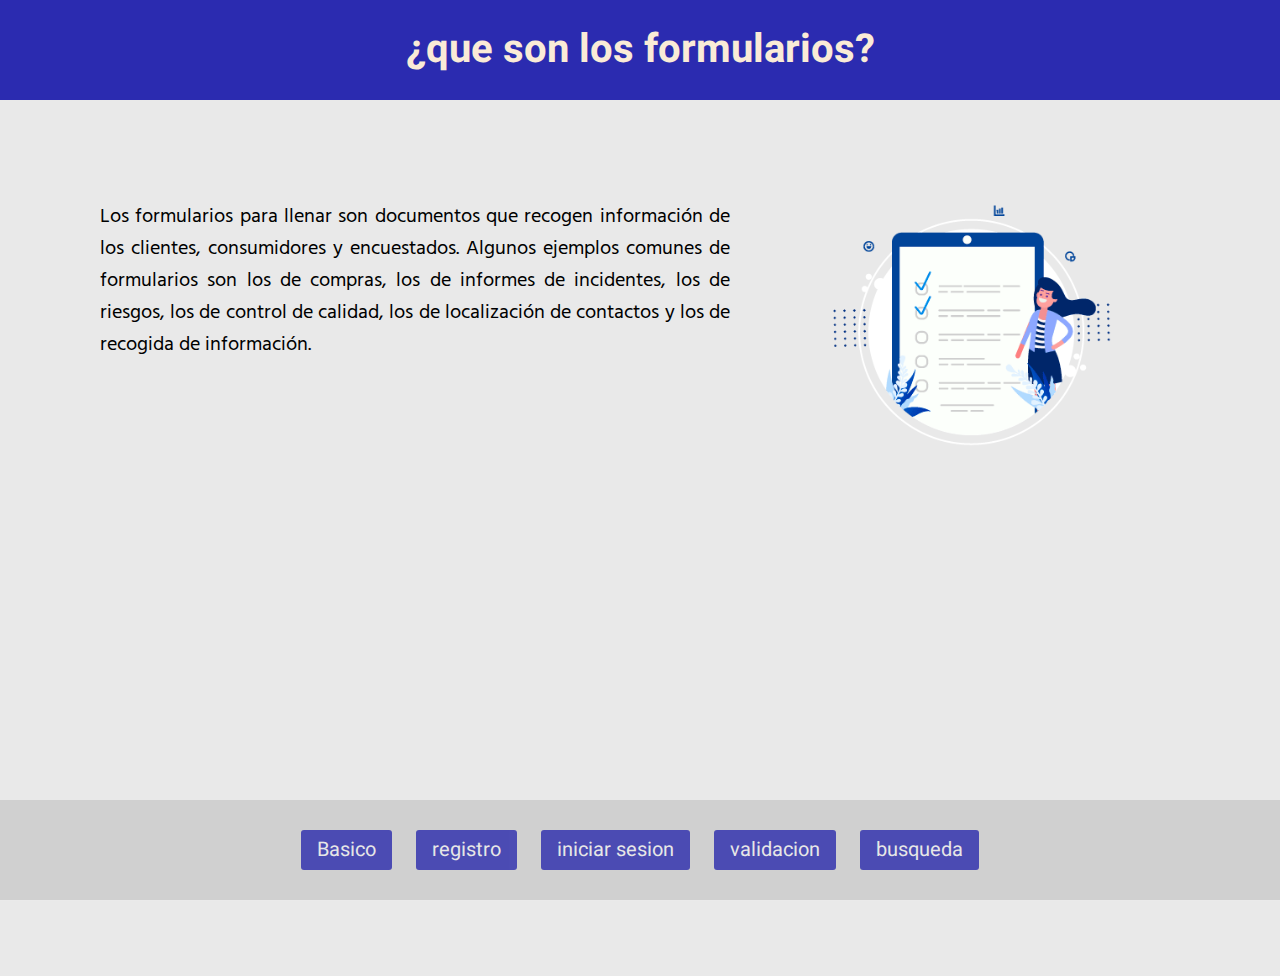
<file: index.html>
<!DOCTYPE html>
<html lang="en">
<head>
    <meta charset="UTF-8">
    <meta http-equiv="X-UA-Compatible" content="IE=edge">
    <meta name="viewport" content="width=device-width, initial-scale=1.0">
    <title>Formularios</title>
    <link href="https://fonts.googleapis.com/css2?family=Heebo&display=swap" rel="stylesheet">
    <link href="https://fonts.googleapis.com/css2?family=Hind+Siliguri&display=swap" rel="stylesheet">
    <link rel="icon" href="img/imagenes-dibujos-animados-conjunto-diferentes-flechas-dibujadas-mano-detalles-amor-iconos-lindos-estilo-mixto-vector_40453-2497.avif" class="icon_pes">
   <link rel="stylesheet" href="css/estilo.css">
</head>
<body>
    <!--encabezado-->
    <header>
        <h1>¿que son los formularios?</h1>
    </header>

    <!--contenido-->

    <p class="contenido"> <img src="img/ejemplo-de-encuesta-3.png" alt="img_index" align="right">
        Los formularios para llenar son documentos que recogen información de los clientes, consumidores y encuestados. Algunos ejemplos comunes de formularios son los de compras, los de informes de incidentes, los de riesgos, los de control de calidad, los de localización de contactos y los de recogida de información.
    </p>

    <!--menu de navegacion-->

    <div class="menu">
        <ul>
            <ul>
            <li> <a href="basico.html">Basico</a></li>
            <li><a href="registro.html">registro</a></li>
            <li><a href="acceso.html">iniciar sesion</a></li>
            <li><a href="validacion.html">validacion</a></li>
            <li><a href="busqueda.html">busqueda</a></li>
        </ul>
    </div>


</body>
</html>
</file>
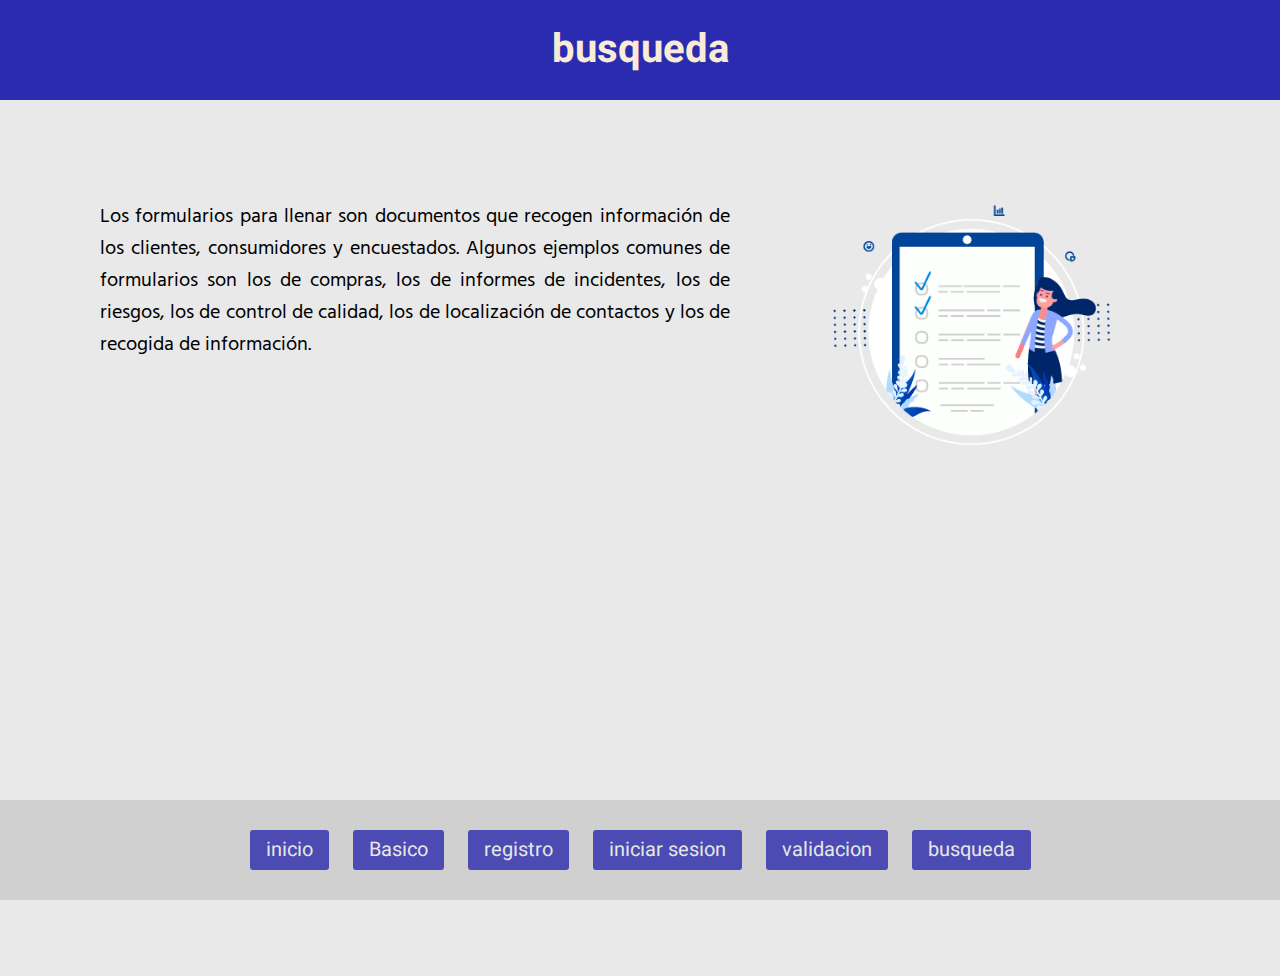
<file: busqueda.html>
<!DOCTYPE html>
<html lang="en">
<head>
    <meta charset="UTF-8">
    <meta http-equiv="X-UA-Compatible" content="IE=edge">
    <meta name="viewport" content="width=device-width, initial-scale=1.0">
    <title>Formularios</title>
    <link href="https://fonts.googleapis.com/css2?family=Heebo&display=swap" rel="stylesheet">
    <link href="https://fonts.googleapis.com/css2?family=Hind+Siliguri&display=swap" rel="stylesheet">
    <link rel="icon" href="img/imagenes-dibujos-animados-conjunto-diferentes-flechas-dibujadas-mano-detalles-amor-iconos-lindos-estilo-mixto-vector_40453-2497.avif" class="icon_pes">
   <link rel="stylesheet" href="css/estilo.css">
</head>
<body>
    <!--encabezado-->
    <header>
        <h1>busqueda</h1>
    </header>

    <!--contenido-->

    <p class="contenido"> <img src="img/ejemplo-de-encuesta-3.png" alt="img_index" align="right">
        Los formularios para llenar son documentos que recogen información de los clientes, consumidores y encuestados. Algunos ejemplos comunes de formularios son los de compras, los de informes de incidentes, los de riesgos, los de control de calidad, los de localización de contactos y los de recogida de información.
    </p>

    <!--menu de navegacion-->

    <div class="menu">
        <ul>
            <ul><a href="index.html">inicio</a>
            <li> <a href="basico.html">Basico</a></li>
            <li><a href="registro.html">registro</a></li>
            <li><a href="acceso.html">iniciar sesion</a></li>
            <li><a href="validacion.html">validacion</a></li>
            <li><a href="busqueda.html">busqueda</a></li>
        </ul>
    </div>


</body>
</html>
</file>
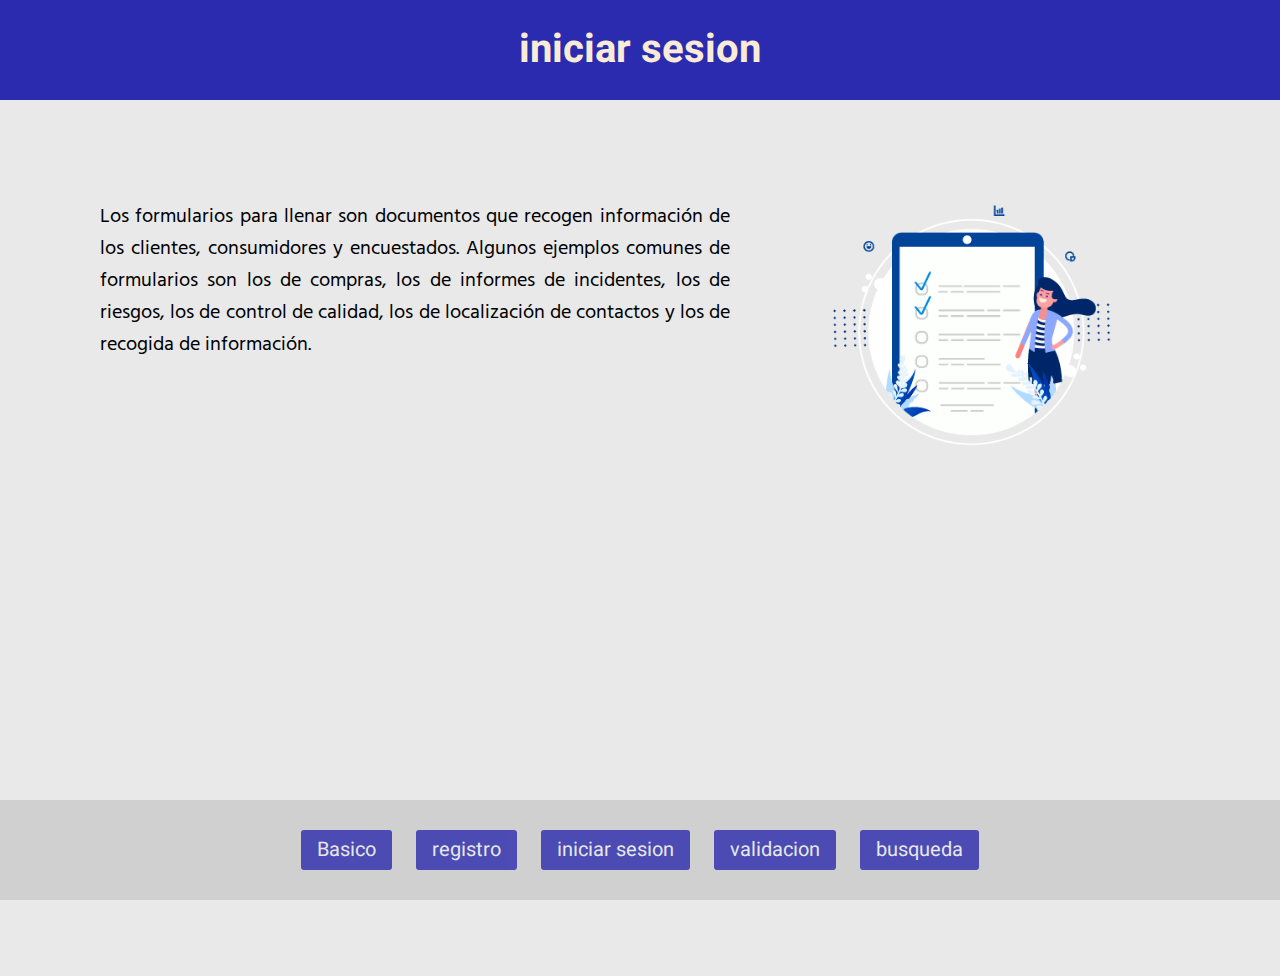
<file: iniciarsesion.html>
<!DOCTYPE html>
<html lang="en">
<head>
    <meta charset="UTF-8">
    <meta http-equiv="X-UA-Compatible" content="IE=edge">
    <meta name="viewport" content="width=device-width, initial-scale=1.0">
    <title>Formularios</title>
    <link href="https://fonts.googleapis.com/css2?family=Heebo&display=swap" rel="stylesheet">
    <link href="https://fonts.googleapis.com/css2?family=Hind+Siliguri&display=swap" rel="stylesheet">
    <link rel="icon" href="img/imagenes-dibujos-animados-conjunto-diferentes-flechas-dibujadas-mano-detalles-amor-iconos-lindos-estilo-mixto-vector_40453-2497.avif" class="icon_pes">
   <link rel="stylesheet" href="css/estilo.css">
</head>
<body>
    <!--encabezado-->
    <header>
        <h1>iniciar sesion</h1>
    </header>

    <!--contenido-->

    <p class="contenido"> <img src="img/ejemplo-de-encuesta-3.png" alt="img_index" align="right">
        Los formularios para llenar son documentos que recogen información de los clientes, consumidores y encuestados. Algunos ejemplos comunes de formularios son los de compras, los de informes de incidentes, los de riesgos, los de control de calidad, los de localización de contactos y los de recogida de información.
    </p>

    <!--menu de navegacion-->

    <div class="menu">
        <ul>
            <li> <a href="basico.html">Basico</a></li>
            <li><a href="registro.html">registro</a></li>
            <li><a href="iniciarsesion.html">iniciar sesion</a></li>
            <li><a href="validacion.html">validacion</a></li>
            <li><a href="busqueda.html">busqueda</a></li>
        </ul>
    </div>


</body>
</html>
</file>
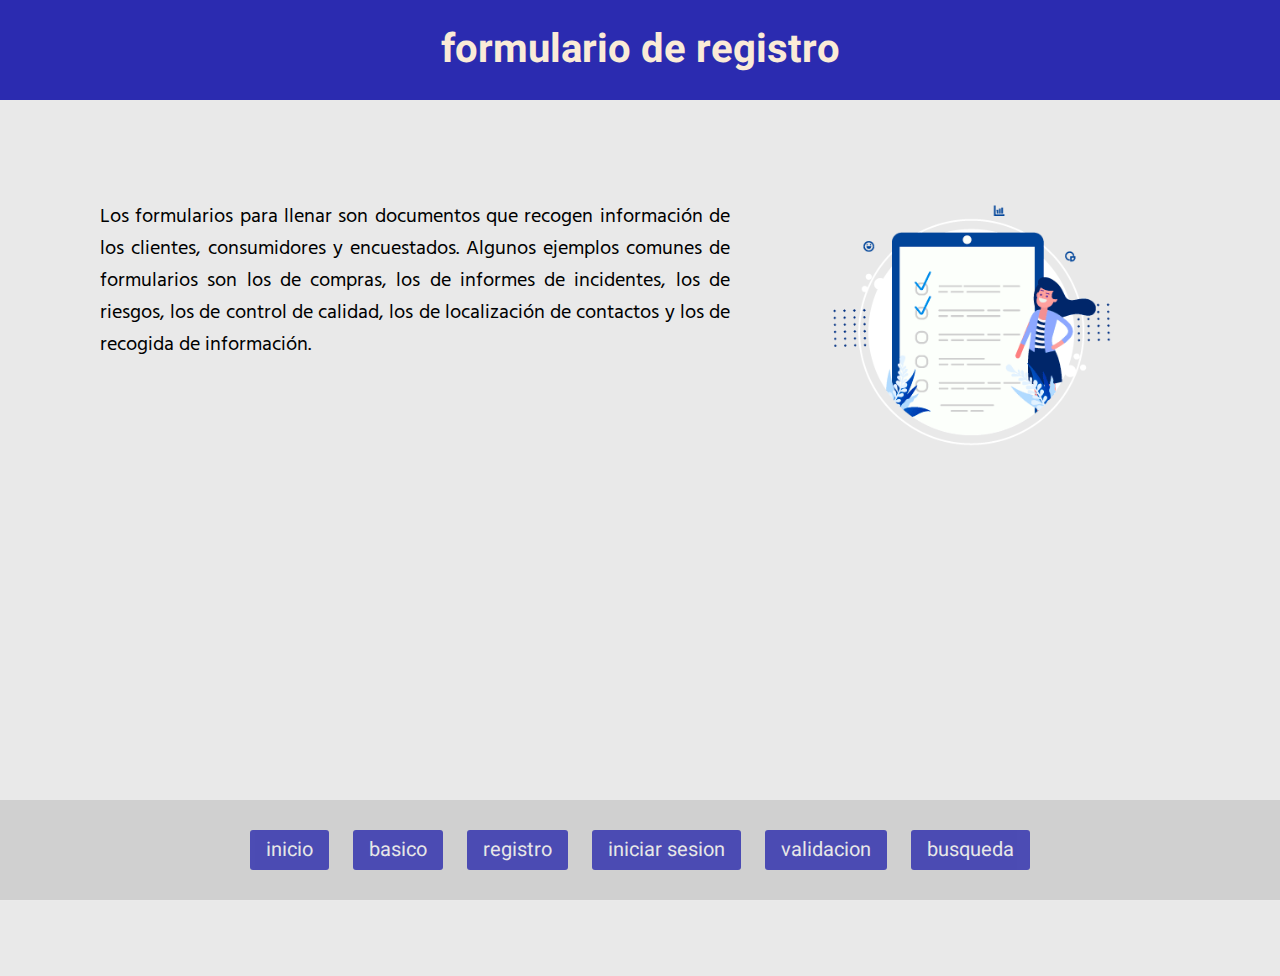
<file: registro.html>
<!DOCTYPE html>
<html lang="en">
<head>
    <meta charset="UTF-8">
    <meta http-equiv="X-UA-Compatible" content="IE=edge">
    <meta name="viewport" content="width=device-width, initial-scale=1.0">
    <title>Formularios</title>
    <link href="https://fonts.googleapis.com/css2?family=Heebo&display=swap" rel="stylesheet">
    <link href="https://fonts.googleapis.com/css2?family=Hind+Siliguri&display=swap" rel="stylesheet">
    <link rel="icon" href="img/imagenes-dibujos-animados-conjunto-diferentes-flechas-dibujadas-mano-detalles-amor-iconos-lindos-estilo-mixto-vector_40453-2497.avif" class="icon_pes">
    <link rel="stylesheet" href="css/estilo.css">
</head>
<body>
    <!--encabezado-->
    <header>
        <h1>formulario de registro</h1>
    </header>

    <!--contenido-->

    <p class="contenido"> <img src="img/ejemplo-de-encuesta-3.png" alt="img_index" align="right">
        Los formularios para llenar son documentos que recogen información de los clientes, consumidores y encuestados. Algunos ejemplos comunes de formularios son los de compras, los de informes de incidentes, los de riesgos, los de control de calidad, los de localización de contactos y los de recogida de información.
    </p>

    <!--menu de navegacion-->

    <div class="menu">
        <ul>
            <li><a href="index.html">inicio</a></li>
            <li><a href="basico.html">basico</a></li>
            <li><a href="registro.html">registro</a></li>
            <li><a href="acceso.html">iniciar sesion</a></li>
            <li><a href="validacion.html">validacion</a></li>
            <li><a href="busqueda.html">busqueda</a></li>
        </ul>
    </div>


</body>
</html>
</file>
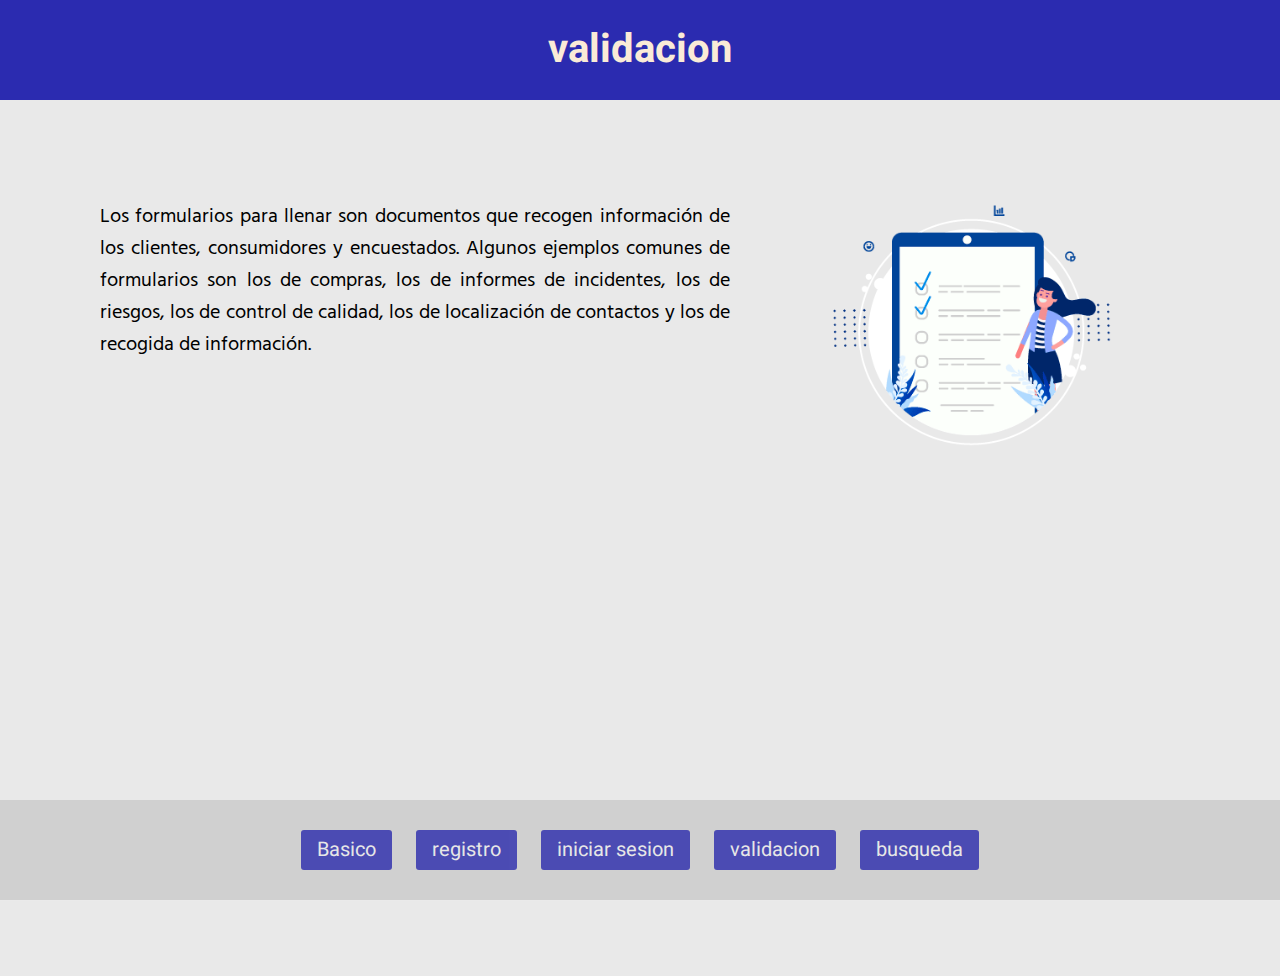
<file: validacion.html>
<!DOCTYPE html>
<html lang="en">
<head>
    <meta charset="UTF-8">
    <meta http-equiv="X-UA-Compatible" content="IE=edge">
    <meta name="viewport" content="width=device-width, initial-scale=1.0">
    <title>Formularios</title>
    <link href="https://fonts.googleapis.com/css2?family=Heebo&display=swap" rel="stylesheet">
    <link href="https://fonts.googleapis.com/css2?family=Hind+Siliguri&display=swap" rel="stylesheet">
    <link rel="icon" href="img/imagenes-dibujos-animados-conjunto-diferentes-flechas-dibujadas-mano-detalles-amor-iconos-lindos-estilo-mixto-vector_40453-2497.avif" class="icon_pes">
   <link rel="stylesheet" href="css/estilo.css">
</head>
<body>
    <!--encabezado-->
    <header>
        <h1>validacion</h1>
    </header>

    <!--contenido-->

    <p class="contenido"> <img src="img/ejemplo-de-encuesta-3.png" alt="img_index" align="right">
        Los formularios para llenar son documentos que recogen información de los clientes, consumidores y encuestados. Algunos ejemplos comunes de formularios son los de compras, los de informes de incidentes, los de riesgos, los de control de calidad, los de localización de contactos y los de recogida de información.
    </p>

    <!--menu de navegacion-->

    <div class="menu">
        <ul>
            <ul>
            <li> <a href="basico.html">Basico</a></li>
            <li><a href="registro.html">registro</a></li>
            <li><a href="iniciarsesion.html">iniciar sesion</a></li>
            <li><a href="validacion.html">validacion</a></li>
            <li><a href="busqueda.html">busqueda</a></li>
        </ul>
    </div>


</body>
</html>
</file>
<file: css/estilo.css>
.icon_pes{
    border-radius: 50%;
}

*{
    margin: 0;
    padding: 0;
    box-sizing: border-box;
}

body{
    background-color: rgb(233, 233, 233);
    width: 100%;
}

header{
    box-sizing: border-box;
    background-color: rgb(43, 43, 176);
    font-size: 20px;
    text-align: center;
    color: antiquewhite;
    width: 100%;
    height: 100px;
    padding: 20px;
    font-family: 'Heebo', sans-serif;
    overflow: hidden;
}

header h1 {
    float: center;

}

.contenido{
    margin: 100px;
    text-align: justify;
    font-size: 20px;
    font-family: 'Hind Siliguri', sans-serif;
    height: 500px;
}

img{
    width: 450px;
    padding-left: 30px;
}

.menu{
    text-decoration: none;
    list-style: none;
    border-bottom: 1px solid #eaeaea;
    background-color: rgb(208, 208, 208);
    padding: 20px;
    margin-top: 0;
    text-align: center;
    margin-bottom: 75px;
}

.menu ul a {
    font-family: 'Heebo', sans-serif;
    text-decoration: none;
    color: rgb(237, 237, 237);
    text-align: left;
    background-color: rgb(42, 42, 172);
    padding: 10px 16px;
    border-radius: 3px;
    opacity: 0.8;
    font-size: 20px;
    display: inline-block;
    margin: 10px;
    line-height: 1;
    outline: none;
    transition: 0.2s ease;
}

ul li a:active {
    background-color: rgb(99, 119, 230);
    pointer-events: none;
}

ul li a:hover {
    opacity: 1;
}

ul li{
    display: inline-block;
}

@media (max-with: 1000px) {
    header h1 {
        float: none;
    }
    header a {
        margin-top: 25px;
        float:none; 
    }
}


/*-formulario -*/

.form-basico {
    max-width: 640px;
    margin: 0 auto;
    padding: 55px;
    box-sizing: border-box;
    background-color: beige;
    box-shadow: 0 1px 3px 0 rgb(red, green, blue)
    
}

.entrada {
    text-align: center;
    margin-bottom: 22px;
}

.titulo{
    text-align: center;
    display: inline-block;
    box-sizing: border-box;
    color: rgb(255, 153, 0);
    font-size: 24px;
    padding: ;
}
</file>
